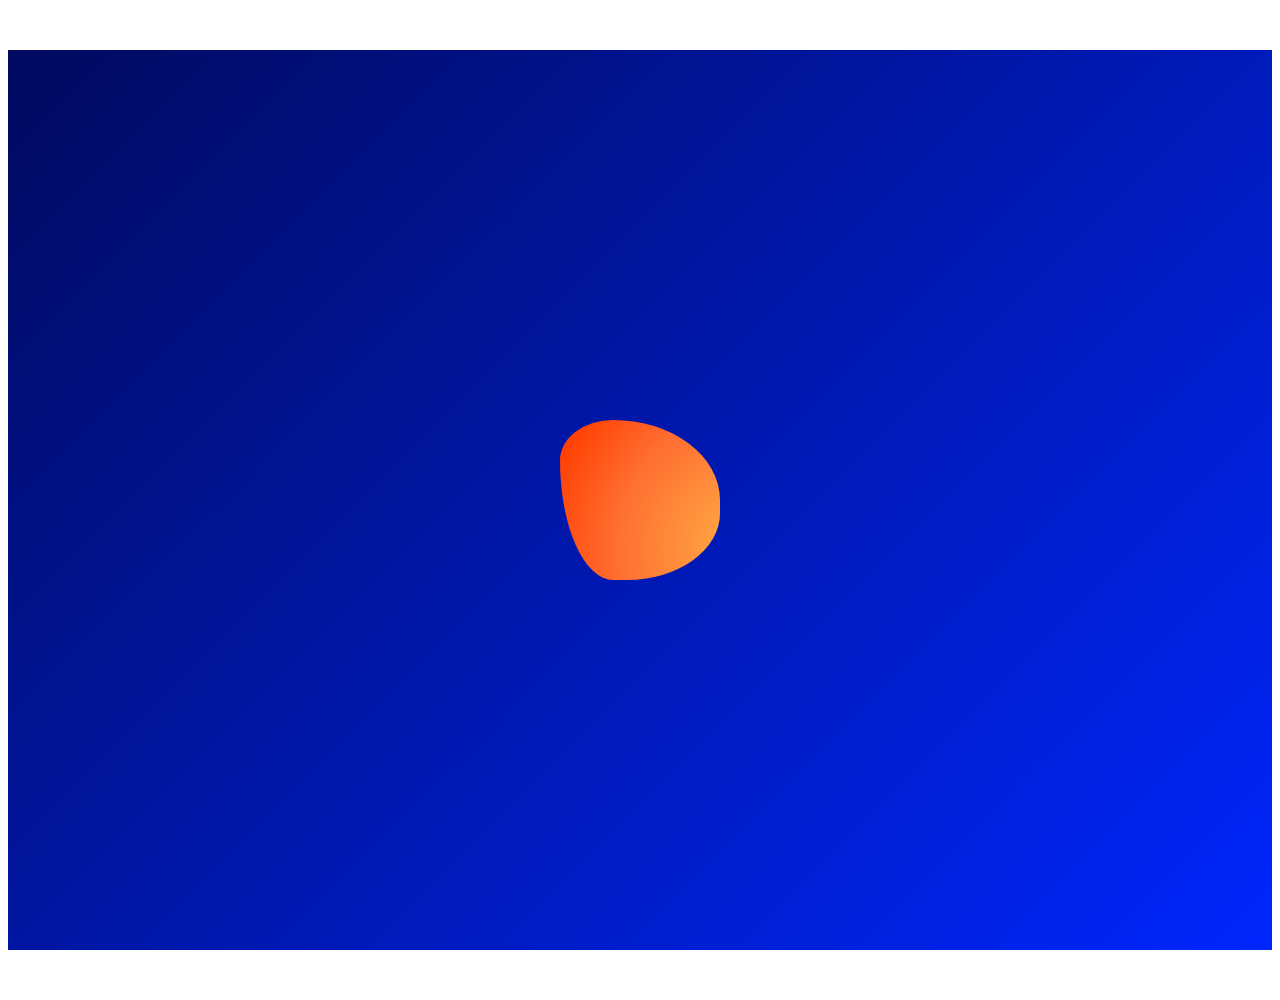
<file: blobAnimation/index.html>
<!DOCTYPE html>
<html lang="en">
<head>
    <meta charset="UTF-8">
    <meta name="viewport" content="width=device-width, initial-scale=1.0">
    <title>Blob Animation</title>
    <link rel="stylesheet" href="style.css">
</head>
<body>
    <div class="blob-wrapper">
        <div class="blob"></div>
    </div>
</body>
</html>
</file>
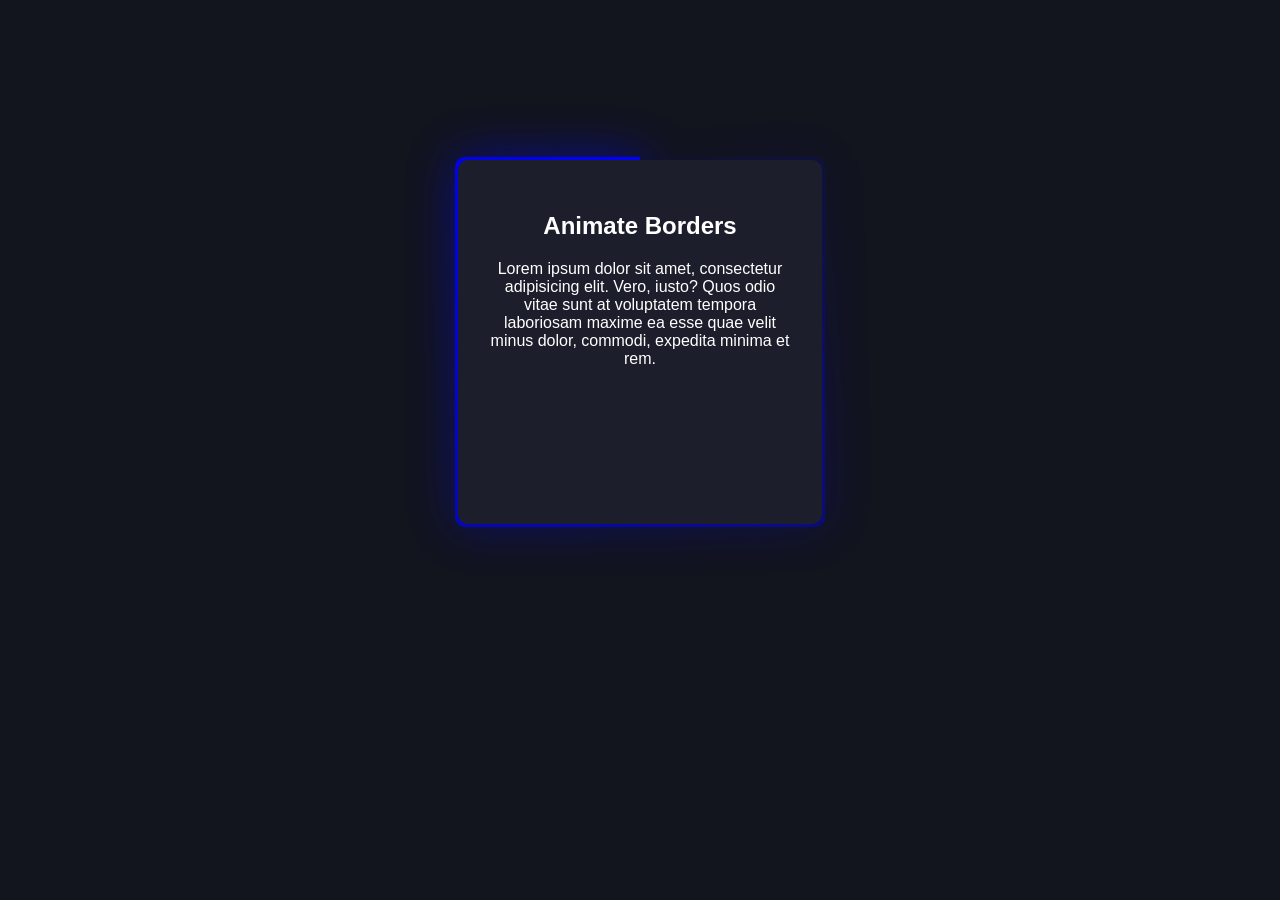
<file: border_animation/index.html>
<!DOCTYPE html>
<html lang="en">

<head>
    <meta charset="UTF-8">
    <meta name="viewport" content="width=device-width, initial-scale=1.0">
    <title>Border Animations</title>
    <link rel="stylesheet" href="styles.css">
</head>

<body>
    <div class="container">
        <div class="card">
            <h2>Animate Borders</h2>
            <p>Lorem ipsum dolor sit amet, consectetur adipisicing elit. Vero, iusto? Quos odio vitae sunt at voluptatem
                tempora laboriosam maxime ea esse quae velit minus dolor, commodi, expedita minima et rem.
            </p>
        </div>
    </div>

</body>

</html>
</file>
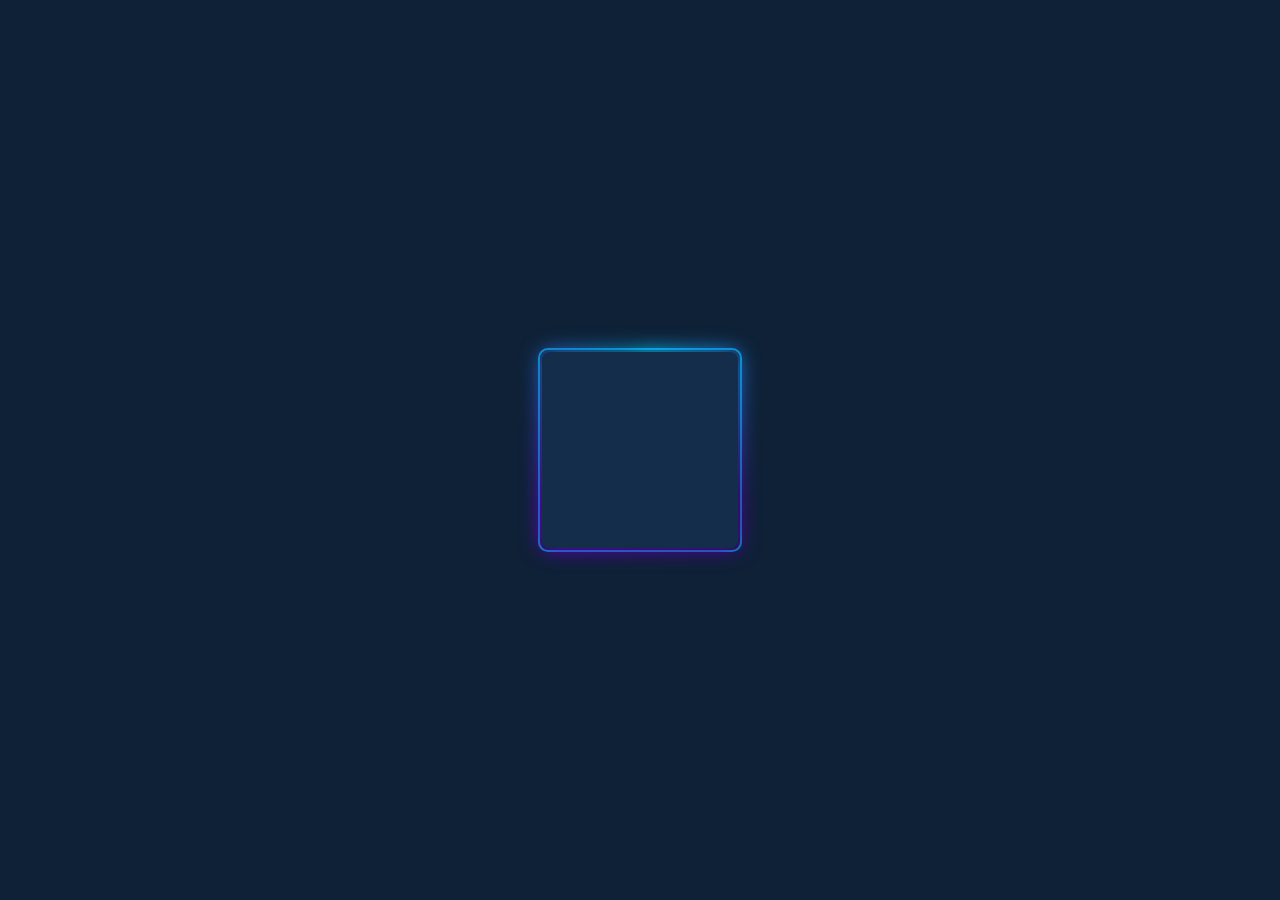
<file: border_box_shadow/index.html>
<!DOCTYPE html>
<html lang="en">

<head>
    <meta charset="UTF-8">
    <meta name="viewport" content="width=device-width, initial-scale=1.0">
    <title>Border Animations</title>
    <link rel="stylesheet" href="styles.css">
</head>

<body>
    <div class="box">
        <div class="box__inner"></div>
    </div>
</body>

</html>
</file>
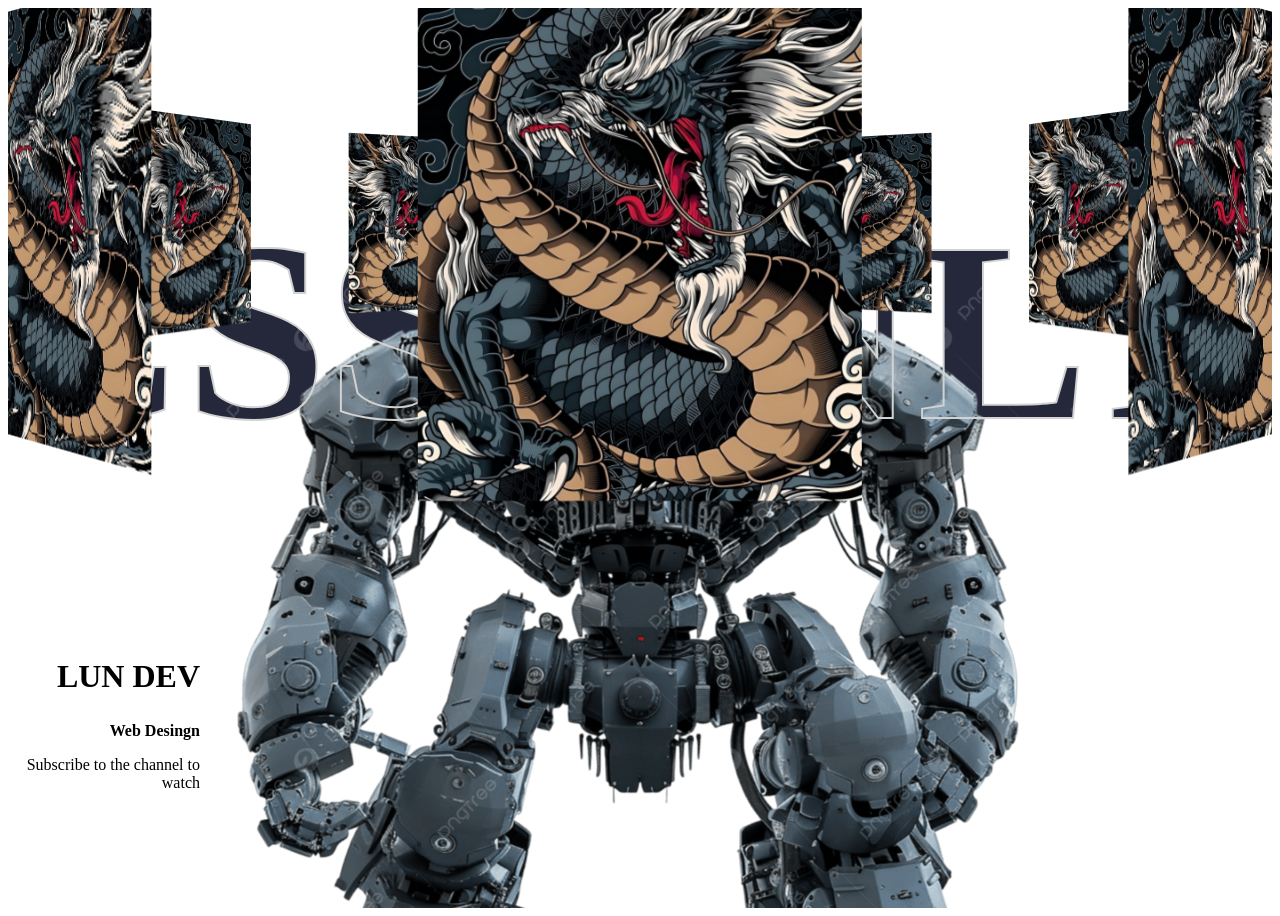
<file: crazy_3D_image-slider/index.html>
<!DOCTYPE html>
<html lang="en">

<head>
    <meta charset="UTF-8">
    <!--
        Важно для корректного рендера в браузере:
        - `charset` задаёт кодировку (чтобы текст отображался правильно).
    -->
    <meta name="viewport" content="width=device-width, initial-scale=1.0">
    <!--
        `viewport` нужен, чтобы на мобильных страница не "масштабировалась" как десктопная
        (иначе размеры/позиционирование будут выглядеть не так, как задумано).
    -->
    <title>Document</title>
    <link rel="stylesheet" href="style.css">
    <!-- Подключаем CSS, в котором вся анимация и 3D-эффект сделаны без JS. -->
</head>

<body>
    <!--
        `.banner` — основной контейнер-«сцена»:
        - на всю высоту экрана
        - внутри живут 3D-слайдер и контент/фон.
    -->
    <div class="banner">
        <!--
            `.slider` — 3D-карусель.
            CSS-переменная `--quantity` сообщает стилям, сколько элементов участвует в круге.
            Это важно для вычисления угла поворота каждого `.item`.
        -->
        <div class="slider" style="--quantity: 10">
            <!--
                Каждый `.item` получает свою позицию через `--position` (1..N).
                Далее в CSS мы поворачиваем элемент на угол:
                (position-1) * (360/quantity)
                и выталкиваем его по Z (`translateZ`), чтобы получить кольцо в 3D.
            -->
            <div class="item" style="--position: 1">
                <img src="img/dragon-241123-1.jpg" alt="">
            </div>
            <div class="item" style="--position: 2">
                <img src="img/dragon-241123-1.jpg" alt="">
            </div>
            <div class="item" style="--position: 3">
                <img src="img/dragon-241123-1.jpg" alt="">
            </div>
            <div class="item" style="--position: 4">
                <img src="img/dragon-241123-1.jpg" alt="">
            </div>
            <div class="item" style="--position: 5">
                <img src="img/dragon-241123-1.jpg" alt="">
            </div>
            <div class="item" style="--position: 6">
                <img src="img/dragon-241123-1.jpg" alt="">
            </div>
            <div class="item" style="--position: 7">
                <img src="img/dragon-241123-1.jpg" alt="">
            </div>
            <div class="item" style="--position: 8">
                <img src="img/dragon-241123-1.jpg" alt="">
            </div>
            <div class="item" style="--position: 9">
                <img src="img/dragon-241123-1.jpg" alt="">
            </div>
            <div class="item" style="--position: 10">
                <img src="img/dragon-241123-1.jpg" alt="">
            </div>
        </div>

        <!--
            `.content` — текстовый слой поверх сцены.
            Он центрируется по горизонтали, прижат к низу и имеет `z-index` выше фона.
        -->
        <div class="content">
            <!--
                `data-content` используется в CSS для псевдо-элемента `::after`.
                Это позволяет нарисовать "обводку" текста поверх заливки,
                не дублируя строку вручную в разметке.
            -->
            <h1 data-content="CSS ONLY">
                CSS ONLY
            </h1>
            <div class="author">
                <h2>
                    LUN DEV
                </h2>
                <p><b>Web Desingn</b></p>
                <p>Subscribe to the channel to watch</p>
            </div>
            <!--
                `.model` — пустой div, который служит "держателем" фоновой картинки в CSS.
                Так проще контролировать позиционирование/масштабирование, чем через `<img>`.
            -->
            <div class="model">

            </div>
        </div>
    </div>

</body>

</html>
</file>
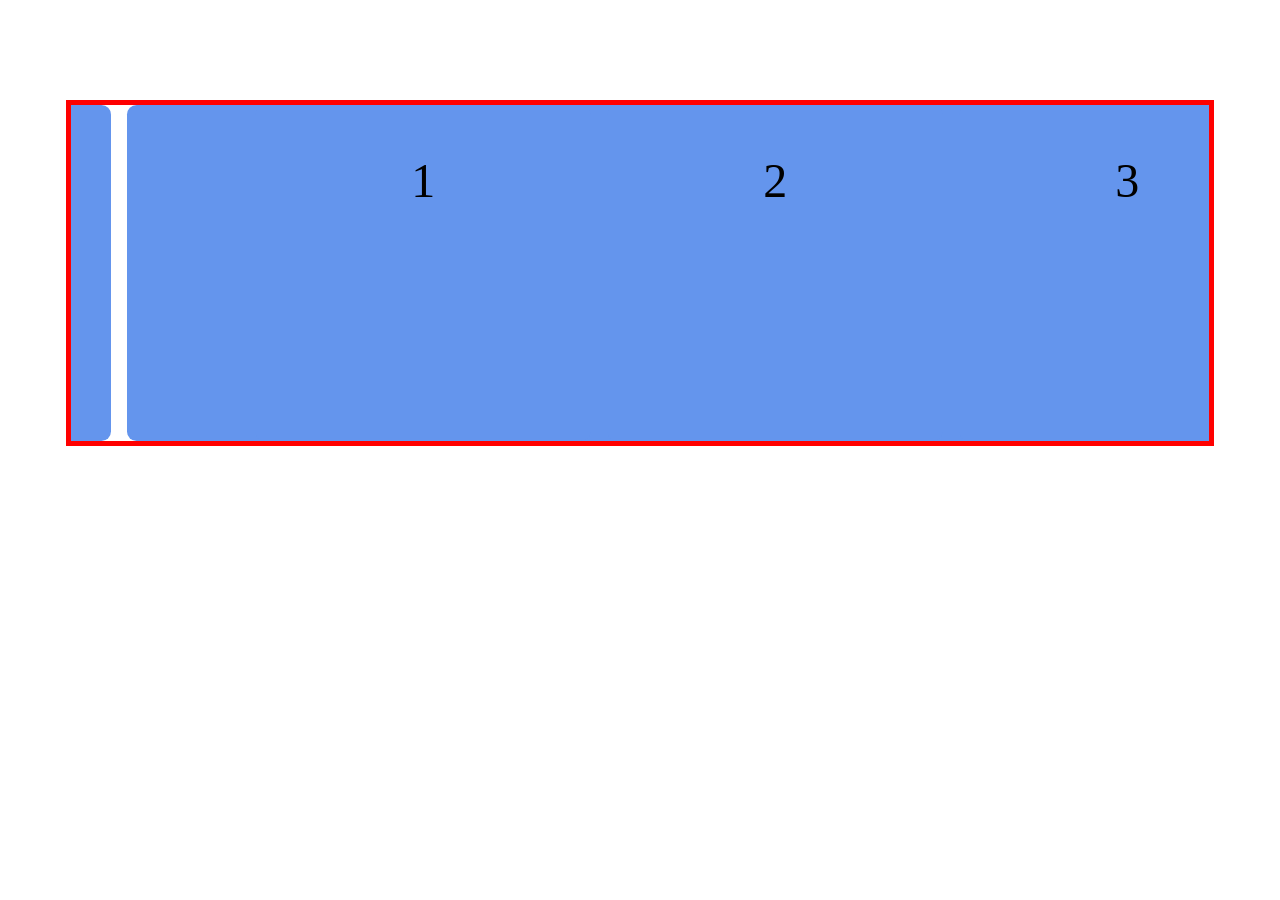
<file: infinite_carousel/index.html>
<!DOCTYPE html>
<html lang="en">
<head>
    <meta charset="UTF-8">
    <meta name="viewport" content="width=device-width, initial-scale=1.0">
    <title>Infinite Carousel</title>
    <link rel="stylesheet" href="styles.css">
</head>
<body>
    <div class="carousel">
        <div class="group">
            <div class="card">1</div>
            <div class="card">2</div>
            <div class="card">3</div>
            <div class="card">4</div>
            <div class="card">5</div>
            <div class="card">6</div>
        </div>
        <div class="group">
            <div class="card">1</div>
            <div class="card">2</div>
            <div class="card">3</div>
            <div class="card">4</div>
            <div class="card">5</div>
            <div class="card">6</div>
        </div>
    </div>
</body>
</html>
</file>
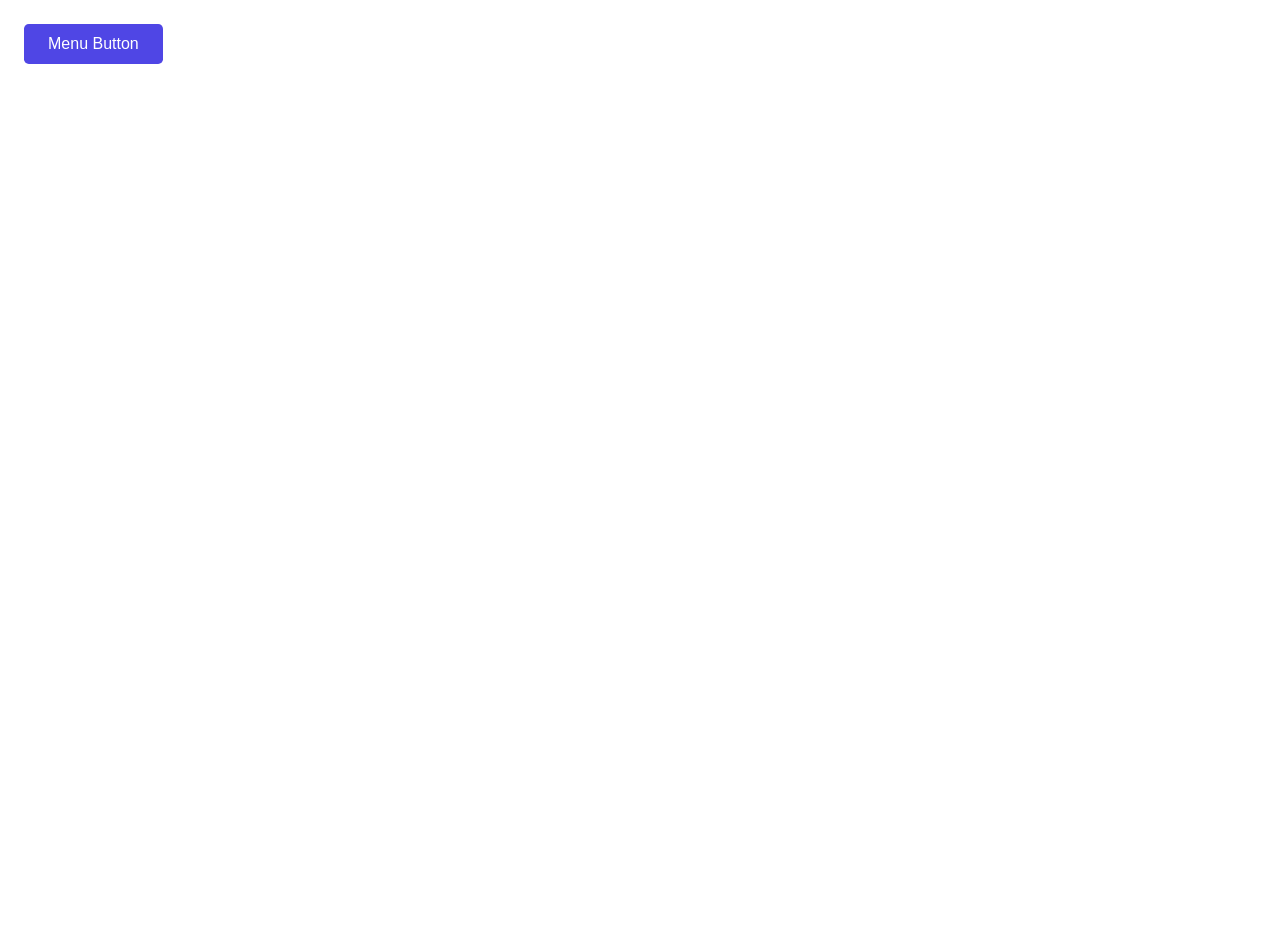
<file: modern_position/index.html>
<!DOCTYPE html>
<html lang="en">

<head>
    <meta charset="UTF-8">
    <meta name="viewport" content="width=device-width, initial-scale=1.0">
    <title>Document</title>
    <link rel="stylesheet" href="style.css">
</head>

<body>
    <button popovertarget="menu">Menu Button</button>
    <div class="menu" id="menu" popover>
        <a href="#">Item</a>
        <a href="#">Longer item</a>
        <a href="#">Very Lonh Item Name</a>
    </div>
</body>

</html>
</file>
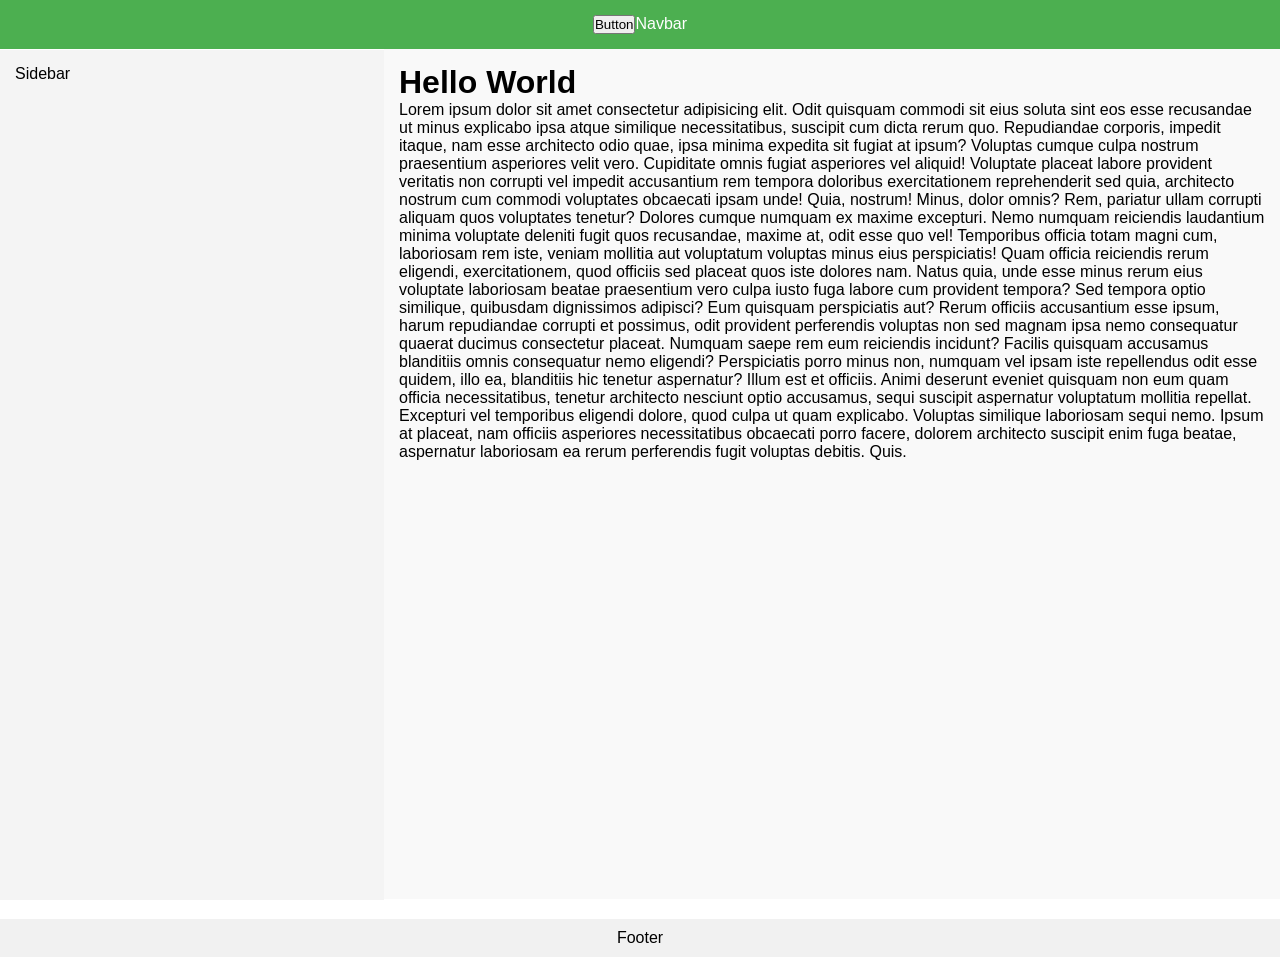
<file: responsive/index.html>
<!DOCTYPE html>
<html lang="en">

<head>
    <meta charset="UTF-8">
    <meta name="viewport" content="width=device-width, initial-scale=1.0">
    <title>Responsive Design</title>
    <link rel="stylesheet" href="styles.css">
</head>

<body>
    <nav><button id="toggleButton">Button</button>Navbar</nav>
    <aside id="sidebar">
        Sidebar</aside>
    <main>
        <h1>Hello World</h1>
        <p>Lorem ipsum dolor sit amet consectetur adipisicing elit. Odit quisquam commodi sit eius soluta sint eos esse
            recusandae ut minus explicabo ipsa atque similique necessitatibus, suscipit cum dicta rerum quo.
            Repudiandae corporis, impedit itaque, nam esse architecto odio quae, ipsa minima expedita sit fugiat at
            ipsum? Voluptas cumque culpa nostrum praesentium asperiores velit vero. Cupiditate omnis fugiat asperiores
            vel aliquid!
            Voluptate placeat labore provident veritatis non corrupti vel impedit accusantium rem tempora doloribus
            exercitationem reprehenderit sed quia, architecto nostrum cum commodi voluptates obcaecati ipsam unde! Quia,
            nostrum! Minus, dolor omnis?
            Rem, pariatur ullam corrupti aliquam quos voluptates tenetur? Dolores cumque numquam ex maxime excepturi.
            Nemo numquam reiciendis laudantium minima voluptate deleniti fugit quos recusandae, maxime at, odit esse quo
            vel!
            Temporibus officia totam magni cum, laboriosam rem iste, veniam mollitia aut voluptatum voluptas minus eius
            perspiciatis! Quam officia reiciendis rerum eligendi, exercitationem, quod officiis sed placeat quos iste
            dolores nam.
            Natus quia, unde esse minus rerum eius voluptate laboriosam beatae praesentium vero culpa iusto fuga labore
            cum provident tempora? Sed tempora optio similique, quibusdam dignissimos adipisci? Eum quisquam
            perspiciatis aut?
            Rerum officiis accusantium esse ipsum, harum repudiandae corrupti et possimus, odit provident perferendis
            voluptas non sed magnam ipsa nemo consequatur quaerat ducimus consectetur placeat. Numquam saepe rem eum
            reiciendis incidunt?
            Facilis quisquam accusamus blanditiis omnis consequatur nemo eligendi? Perspiciatis porro minus non, numquam
            vel ipsam iste repellendus odit esse quidem, illo ea, blanditiis hic tenetur aspernatur? Illum est et
            officiis.
            Animi deserunt eveniet quisquam non eum quam officia necessitatibus, tenetur architecto nesciunt optio
            accusamus, sequi suscipit aspernatur voluptatum mollitia repellat. Excepturi vel temporibus eligendi dolore,
            quod culpa ut quam explicabo.
            Voluptas similique laboriosam sequi nemo. Ipsum at placeat, nam officiis asperiores necessitatibus obcaecati
            porro facere, dolorem architecto suscipit enim fuga beatae, aspernatur laboriosam ea rerum perferendis fugit
            voluptas debitis. Quis.</p>

    </main>
    <footer>Footer</footer>

    <script src="script.js"></script>
</body>

</html>
</file>
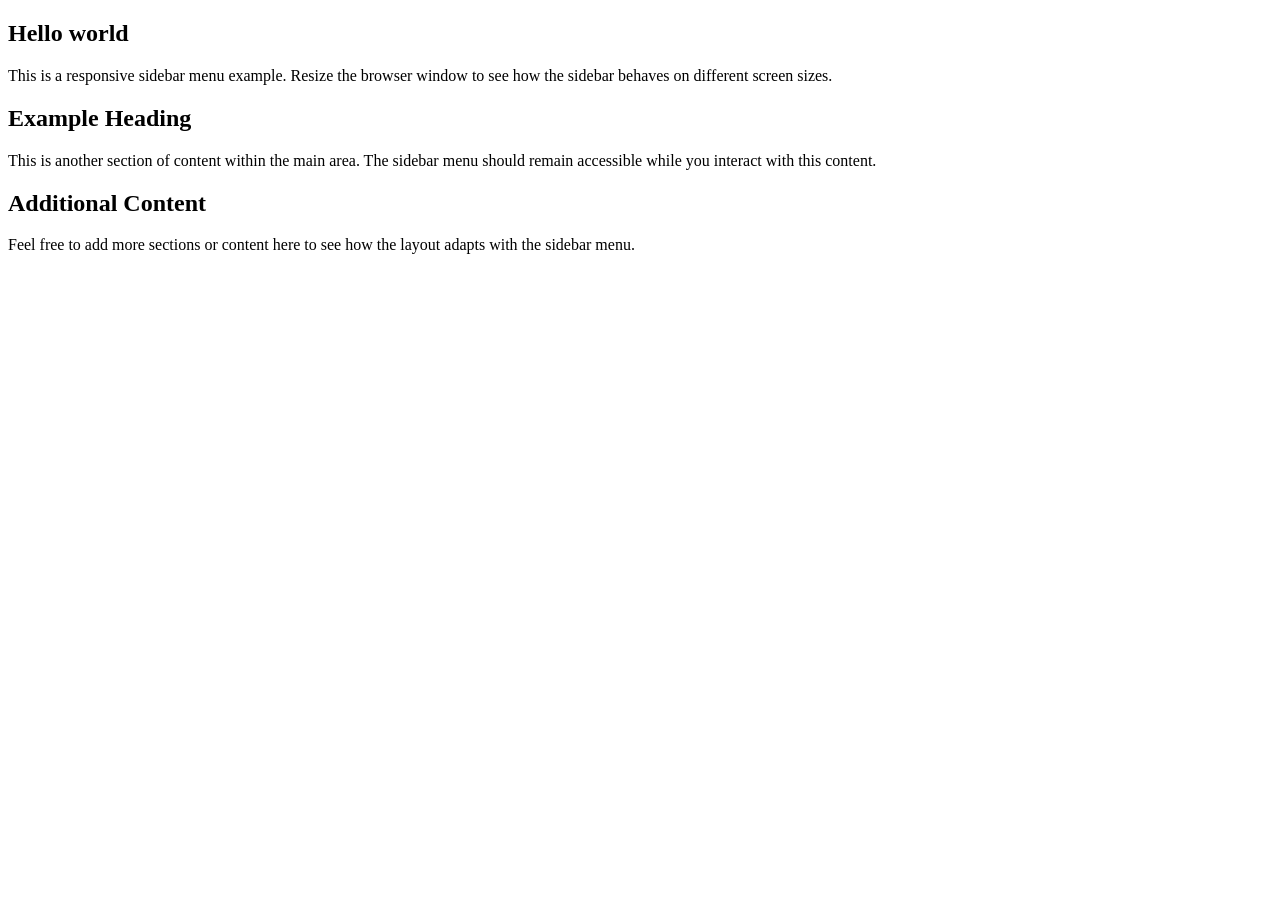
<file: responsive_sidebar_menu/index.html>
<!DOCTYPE html>
<html lang="en">

<head>
    <meta charset="UTF-8">
    <meta name="viewport" content="width=device-width, initial-scale=1.0">
    <title>Home</title>
</head>

<body>
    <nav></nav>
    <main>
        <div class="container">
            <h2>Hello world</h2>
            <p>This is a responsive sidebar menu example. Resize the browser window to see how the sidebar behaves on
                different screen sizes.</p>
        </div>
        <div class="container">
            <h2>Example Heading</h2>
            <p>This is another section of content within the main area. The sidebar menu should remain accessible while
                you interact with this content.</p>
        </div>
        <div class="container">
            <h2>Additional Content</h2>
            <p>Feel free to add more sections or content here to see how the layout adapts with the sidebar menu.</p>
        </div>
    </main>
</body>

</html>
</file>
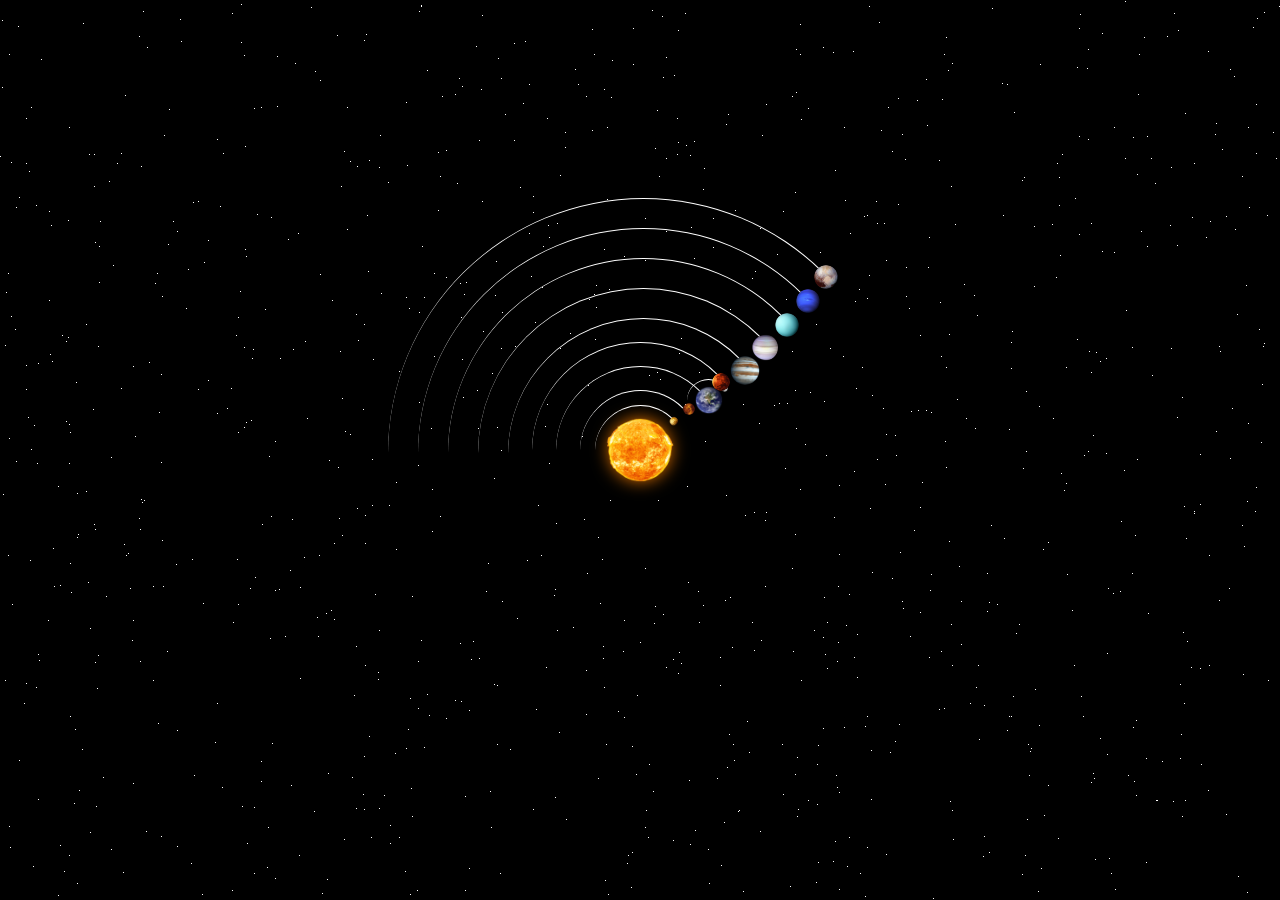
<file: solar_system_animation/index.html>
<!DOCTYPE html>
<html lang="en">

<head>
    <meta charset="UTF-8">
    <meta name="viewport" content="width=device-width, initial-scale=1.0">
    <title>Solar System animation</title>
    <link rel="stylesheet" href="style.css">
</head>

<body>
    <div class="container">
        <div class="sun">
            <img src="./images/sun.png" alt="">
        </div>
        <div class="mercury"></div>
        <div class="venus"></div>
        <div class="earth">
            <div class="moon">
                
            </div>
        </div>
        <div class="mars"></div>
        <div class="jupiter"></div>
        <div class="saturn"></div>
        <div class="uranus"></div>
        <div class="neptune"></div>
        <div class="pluto"></div>
    </div>


    <script src="script.js"></script>
</body>

</html>
</file>
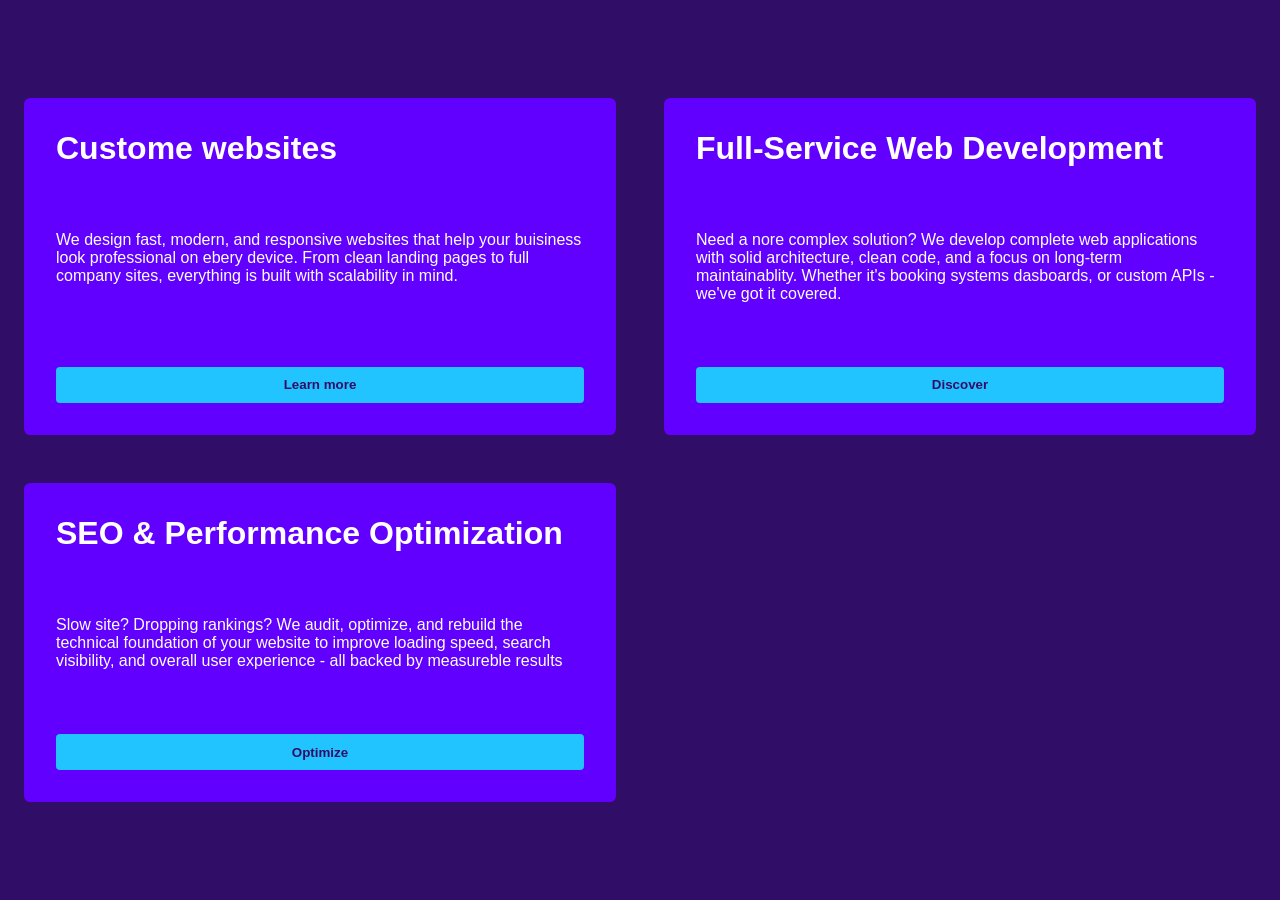
<file: subgrid-css/index.html>
<!DOCTYPE html>
<html lang="en">

<head>
    <meta charset="UTF-8">
    <meta name="viewport" content="width=device-width, initial-scale=1.0">
    <title>Learn CSS Subgrid for Perfect Alignment</title>
    <link rel="stylesheet" href="style.css">
</head>

<body>
    <div class="wrapper">
        <div class="card">
            <h2>Custome websites</h2>
            <p>We design fast, modern, and responsive websites that help your buisiness look professional on ebery
                device. From clean landing pages to full company sites, everything is built with scalability in mind.
            </p>
            <button>Learn more</button>
        </div>
        <div class="card">
            <h2>Full-Service Web Development</h2>
            <p>Need a nore complex solution? We develop complete web applications with solid architecture, clean code,
                and a focus on long-term maintainablity. Whether it's booking systems dasboards, or custom APIs - we've
                got it covered.</p>
            <button>Discover</button>
        </div>
        <div class="card">
            <h2>SEO & Performance Optimization</h2>
            <p>Slow site? Dropping rankings? We audit, optimize, and rebuild the technical foundation of your website to
                improve loading speed, search visibility, and overall user experience - all backed by measureble results
            </p>
            <button>Optimize</button>
        </div>
    </div>

</body>

</html>
</file>
<file: blobAnimation/style.css>
.blob-wrapper {
    position: relative;
    width: 100%;
    height: 100vh;
    margin: 50px auto;
    display: flex;
    justify-content: center;
    align-items: center;
    background: linear-gradient(135deg, #010a5f, #0026fd);
}

.blob {
    width: 160px;
    height: 160px;
    background: radial-gradient(circle at 60% 40%, #ffb347 0%, #ff6f31 50%, #ff3d00 80%, #b71c1c 100%);
    background-size: 200% 200%;
    filter: hue-rotate(0deg);
    border-radius: 40% 80% 70% 40% / 30% 60% 50% 90%;
    animation: blob 10s ease-in-out infinite,
        blobSpin 10s linear infinite,
        blobColor 5s ease-in-out infinite,
        blobColor 5s ease-in-out infinite reverse,
        blobSpin 20s linear infinite reverse,
        blobLavaColor 15s ease-in-out infinite;
}

@keyframes blob {
    0%, 100% {
        border-radius: 40% 80% 70% 40% / 35% 60% 50% 90%;
    }
    20% {
        border-radius: 55% 60% 85% 60% / 60% 45% 80% 60%;
    }
    40% {
        border-radius: 70% 40% 80% 50% / 50% 80% 35% 70%;
    }
    60% {
        border-radius: 60% 70% 60% 80% / 80% 60% 60% 50%;
    }
    80% {
        border-radius: 45% 85% 60% 70% / 40% 70% 60% 80%;
    }
}

@keyframes blobSpin {
    0% {
        transform: rotate(0deg);
    }

    100% {
        transform: rotate(360deg);
    }
}

@keyframes blobColor {
    0%, 100% {
        background-position: 0% 50%;
    }

    50% {
        background-position: 100% 50%;
    }
}

@keyframes blobLavaColor {
    0% {
        filter: hue-rotate(-5deg) brightness(1.05);
        opacity: 1;
    }
    20% {
        filter: hue-rotate(-2deg) brightness(1.12);
        opacity: 0.98;
    }
    40% {
        filter: hue-rotate(0deg) brightness(1.18);
        opacity: 0.96;
    }
    60% {
        filter: hue-rotate(2deg) brightness(1.12);
        opacity: 0.98;
    }
    80% {
        filter: hue-rotate(-2deg) brightness(1.05);
        opacity: 0.99;
    }
    100% {
        filter: hue-rotate(-5deg) brightness(1.05);
        opacity: 1;
    }
}
</file>
<file: border_animation/styles.css>
body {
    margin: 0;
    padding: 0;
    background: #12141e;
    font-family: 'Segoe UI', Tahoma, Geneva, Verdana, sans-serif;
}

.card {
    color: white;
    margin: 10em auto;
    padding: 2em;
    width: 300px;
    height: 300px;
    background: #1c1f2b;
    text-align: center;
    border-radius: 10px;
    position: relative;
}

@property --angle {
    syntax: '<angle>';
    inherits: false;
    initial-value: 0deg;
}

.card::after, .card::before {
    content: '';
    position: absolute;
    height: 100%;
    width: 100%;
    background-image: conic-gradient(from var(--angle), transparent, blue);
    top: 50%;
    left: 50%;
    transform: translate(-50%, -50%);
    z-index: -1;
    padding: 3px;
    border-radius: 10px;
    animation: 3s spin linear infinite;
}

.card::before {
    filter: blur(1.5rem);
    opacity: 0.5;
}

@keyframes spin {
    0% {
        --angle: 0deg;
    }
    100% {
        --angle: 360deg;
    }
}
</file>
<file: border_box_shadow/styles.css>
/* Бокс с вращающейся тенью */

body {
    margin: 0;
    /* Маргин 0 */
    padding: 0;
    /* Паддинг 0 */
    background: #0e2136;
    /* Фоновый цвет */
    height: 100vh;
    /* Высота 100% от высоты окна */
    display: flex;
    /* Флексбокс */
    justify-content: center;
    /* Выравнивание по горизонтали */
    align-items: center;
    /* Выравнивание по вертикали */
}

.box {
    /* background убираем с родителя, чтобы перекрытие работало корректно */
    background: transparent;
    /* Фон теперь на ::after */
    height: 200px;
    /* Фиксированная высота */
    aspect-ratio: 1/1;
    /* Соотношение сторон 1 к 1 */
    border-radius: 10px;
    /* Скругление углов */
    position: relative;
    /* Относительное позиционирование */
    display: flex;
    /* Флексбокс */
    justify-content: center;
    /* Выравнивание по горизонтали */
    align-items: center;
    /* Выравнивание по вертикали */
    z-index: 0;
    /* Родителю не нужен высокий z-index */
    border: #009dcd 2px solid;
}

/* Контент внутри .box должен быть выше псевдо-элементов */
.box>* {
    position: relative;
    z-index: 2;
}

@property --deg {
    syntax: '<angle>';
    inherits: true;
    initial-value: 0deg;
}

/* НИЖНИЙ слой: свечение/градиент под коробкой */
.box::before {
    content: '';
    position: absolute;
    /* Абсолютное позиционирование */
    inset: 0;
    /* Растянуть на весь .box */
    border-radius: inherit;
    /* Наследование скругления углов */
    background: conic-gradient(from var(--deg) at center,
            #00c3ff, #4d0199, #6300c6, #009dcd);
    filter: blur(10px);
    /* Размытие */
    z-index: 0;
    /* Ниже внутренней плитки */
    animation: autoRotate 2s linear infinite;
    /* Анимация вращения */
}

/* ВЕРХНИЙ внутренний слой: собственно «плитка» с фоном,
   чуть меньшая, чтобы остался светящийся ободок */
.box::after {
    content: '';
    position: absolute;
    inset: 2px;
    /* Толщина ободка */
    border-radius: calc(10px - 2px);
    background: #142d4a;
    /* Темно-синий фон, как у вас было */
    z-index: 1;
    /* Выше свечения, ниже контента */
}

/* Анимация вращения */
@keyframes autoRotate {
    to {
        --deg: 360deg;
    }
}
</file>
<file: crazy_3D_image-slider/style.css>
@import url('http://fonts.cdnfonts.com/css/ica-rubrik-black');
@import url('http://fonts.cdnfonts.com/css/poppins');
/*
  Подключаем шрифты с внешнего CDN.
  Почему так:
  - для демо это быстро (не нужно хранить шрифты в проекте)
  - но в реальном проекте лучше использовать https (иначе на https-сайте будут предупреждения о mixed content)
    и/или self-host шрифты, чтобы не зависеть от стороннего сервиса.
*/


.banner {
    /* `.banner` — контейнер-сцена на весь экран. */
    width: 100%;
    height: 100vh;
    text-align: center;
    /* Прячем всё, что "вылетает" за рамки (например, 3D-кольцо при вращении). */
    overflow: hidden;
    /* Делаем контейнер опорной точкой для абсолютного позиционирования детей. */
    position: relative;
}

.banner .slider {
    /* Слайдер вынимаем из потока и ставим поверх сцены. */
    position: absolute;
    width: 200px;
    height: 250px;
    /* Размещаем ближе к верху экрана (чтобы снизу осталось место под заголовок/модель). */
    top: 10%;
    /* Центрируем: 50% минус половина ширины (200px / 2 = 100px). */
    left: calc(50% - 100px);
    /*
      Включаем "настоящее" 3D для вложенных элементов.
      Без `preserve-3d` браузер сплющит детей в плоскость и кольцо не получится.
    */
    transform-style: preserve-3d;
    /*
      Задаём перспективу (глубину камеры).
      Чем меньше значение — тем сильнее "искажение" и заметнее глубина.
    */
    transform: perspective(1000px);
    /* Вращаем всю конструкцию бесконечно. */
    animation: autoRun 20s linear infinite;
    /* Поднимаем слой выше фоновой "модели", но ниже части текста при необходимости. */
    z-index: 2;
}

@keyframes autoRun {
    from {
        /*
          Стартовое положение:
          - лёгкий наклон по X (чтобы было видно "кольцо" сверху)
          - вращение по Y с 0 градусов.
        */
        transform: perspective(1000px) rotateX(-16deg) rotateY(0deg);
    }

    to {
        /* Полный оборот по Y = 360deg. */
        transform: perspective(1000px) rotateX(-16deg) rotateY(360deg);
    }
}

.banner .slider .item {
    /*
      Каждый item кладём один на другой (inset: 0),
      а затем:
      1) поворачиваем вокруг оси Y на нужный угол
      2) выталкиваем вперёд по оси Z, формируя кольцо.

      Переменные:
      - `--position`: номер элемента (1..N) из inline-style в HTML
      - `--quantity`: общее количество элементов (N) из `.slider` в HTML

      `* 1deg` нужно, чтобы результат `calc()` имел тип угла (deg).
    */
    position: absolute;
    inset: 0 0 0 0;
    transform:
        rotateY(calc((var(--position) - 1) * (360 / var(--quantity) * 1deg))) translateZ(550px);
}

.banner .slider .item img {
    /* Растягиваем картинку точно под карточку. */
    width: 100%;
    height: 100%;
    /* Обрезаем изображение без искажений, заполняя весь блок. */
    object-fit: cover;

}

.banner .content {
    /*
      Текстовый/контентный слой поверх сцены.
      Абсолютно позиционируем и центрируем по X, чтобы не зависеть от ширины экрана.
    */
    position: absolute;
    bottom: 0;
    left: 50%;
    transform: translateX(-50%);
    /* Ограничиваем максимальную ширину, но не больше ширины viewport. */
    width: min(1400px, 100vw);
    height: max-content;
    /* Поднимаем контент чуть выше низа — визуальный "воздух". */
    padding-bottom: 100px;
    /* Flex нужен, чтобы разложить H1 и блок автора по краям. */
    display: flex;
    flex-wrap: wrap;
    justify-content: space-between;
    align-items: center;
    /* Важно: контент выше фоновой картинки `.model`. */
    z-index: 1;
}

.banner .content h1 {
    /* Крупный заголовок с кастомным шрифтом. */
    font-family: 'ICA Rubrik';
    font-size: 16em;
    line-height: 1em;
    color: #25283B;
    /* Нужно, чтобы `::after` позиционировался относительно самого заголовка. */
    position: relative;
}

.banner .content h1::after {
    /*
      Второй слой текста поверх первого:
      - `content: attr(data-content)` берёт строку из атрибута `data-content` в HTML
      - делаем прозрачную заливку и рисуем только обводку (`text-stroke`)
      Это создаёт эффект "двойного" текста без второй реальной строки в DOM.
    */
    position: absolute;
    inset: 0 0 0 0;
    content: attr(data-content);
    z-index: 2;
    -webkit-text-stroke: 2px #d2d2d2;
    color: transparent;
}



.banner .content .author {
    /* Блок автора/подписи справа. */
    font-family: 'Poppins';
    text-align: right;
    max-width: 200px;
}

.banner .content h2 {
    font-size: 2em;
}

.banner .content .model {
    /*
      Фоновая "модель" внизу:
      - делаем её абсолютно позиционированной
      - картинка как background, чтобы удобнее было управлять масштабом/позиционированием
      - `z-index: 0`, чтобы она была под текстом и под слайдером
    */
    background-image: url(img/model.png);
    width: 100%;
    height: 75vh;
    position: absolute;
    bottom: 0;
    left: 0;
    /* Масштабируем по высоте (130%), ширина авто — сохраняем пропорции. */
    background-size: auto 130%;
    background-repeat: no-repeat;
    background-position: top center;
    z-index: 0;
}
</file>
<file: infinite_carousel/styles.css>
/* Стили для Infinite Carousel */


.carousel {
    margin: 100px auto; /* Центрирование карусели */
    width: 90%; /* Ширина карусели */
    border: 5px solid red; /* Красная рамка для наглядности */
    display: flex; /* Используем flexbox для выравнивания */
    overflow-x: auto; /* Горизонтальная прокрутка */
    gap: 1em; /* Расстояние между группами карточек */
    scroll-behavior: smooth; /* Плавная прокрутка */
}

/* Стили для скрытия скроллбара */
.carousel::-webkit-scrollbar { 
    display: none; /* Скрываем стандартный скроллбар */
}

/* Стили для группы карточек */

.group {
    display: flex; /* Горизонтальное расположение карточек */
    align-items: center; /* Вертикальное центрирование карточек */
    justify-content: center; /* Горизонтальное центрирование карточек */
    gap: 1em; /* Расстояние между карточками */
    animation: spin 10s linear infinite; /* Анимация прокрутки */
    padding-right: 1em; /* Отступ справа для визуального эффекта */
}

/* Стили для карточек */

.card {
    flex: 0 0 5em; /* Фиксированная ширина карточек */
    height: 5em; /* Фиксированная высота карточек */
    padding: 1em; /* Внутренний отступ */
    background: cornflowerblue; /* Фоновый цвет карточек */
    font-size: 3rem; /* Размер шрифта */
    border-radius: 0.2em; /* Скругление углов */
    text-align: center; /* Выравнивание текста по центру */
    align-items: center; /* Вертикальное центрирование текста */
}

@keyframes spin {
    from {translate: 0;}
    to {translate: -100%;}
}
</file>
<file: modern_position/style.css>
/*
  :root — глобальный селектор для объявления CSS-переменных (custom properties)
  --brand-color: основной цвет для оформления кнопки
*/
:root {
    --brand-color: #4F46E5; /* Фиолетовый цвет бренда */
}


/*
  body — базовые стили для всей страницы
  min-height: 100vh;         // Минимальная высота — 100% окна браузера
  min-height: 100dvh;        // То же, но с учётом динамических панелей на мобильных
  padding: 1em;              // Внутренний отступ по краям
  font-family: ...           // Основной шрифт
  display: flex;             // Flex-контейнер для выравнивания содержимого
  align-items: flex-start;   // Выравнивание по вертикали к верху
  justify-content: flex-start; // Выравнивание по горизонтали к левому краю
  gap: 12px;                 // Отступ между элементами
*/
body {
    min-height: 100vh;           /* Минимальная высота окна */
    min-height: 100dvh;          /* Для поддержки мобильных браузеров */
    padding: 1em;                /* Внутренний отступ */
    font-family: Poppins, "Segoe UI", Tahoma, Geneva, Verdana, sans-serif; /* Шрифт */
    display: flex;               /* Flexbox-контейнер */
    align-items: flex-start;     /* Выравнивание по вертикали */
    justify-content: flex-start; /* Выравнивание по горизонтали */
    gap: 12px;                   /* Отступ между элементами */
}


/*
  button — стили для кнопки меню
  background-color: var(--brand-color); // Цвет фона из переменной
  padding: .7rem 1.5rem;               // Внутренние отступы
  border: 0;                           // Без рамки
  border-radius: .3em;                 // Скругление углов
  font: inherit;                       // Наследовать шрифт
  font-weight: 500;                    // Полужирный
  color: #fff;                         // Белый текст
  cursor: pointer;                     // Курсор-рука при наведении
  anchor-name: --menu-button;          // Имя якоря для anchor positioning (важно: совпадает с position-anchor у меню)
*/
button {
    background-color: var(--brand-color); /* Цвет кнопки */
    padding: .7rem 1.5rem;                /* Отступы */
    border: 0;                            /* Без рамки */
    border-radius: .3em;                  /* Скругление */
    font: inherit;                        /* Наследовать шрифт */
    font-weight: 500;                     /* Полужирный */
    color: #fff;                          /* Белый текст */
    cursor: pointer;                      /* Курсор-рука */
    anchor-name: --menu-button;           /* Имя якоря для anchor positioning */
}


/*
  #menu[popover] — базовые стили для popover-меню
  width: max-content;        // Ширина по содержимому
  border: 1px solid #ccc;    // Светло-серая рамка
  border-radius: .5em;       // Скругление углов
  padding: .5em;             // Внутренний отступ
  background: #fff;          // Белый фон
  display: none;             // По умолчанию скрыто (откроется через popover)
  inset: auto;               // Сбросить стандартные отступы браузера
  margin: 0;                 // Сбросить стандартные внешние отступы
  position: fixed;           // popover всегда поверх всего, фиксированное позиционирование
*/
#menu[popover] {
    width: max-content;      /* Ширина по содержимому */
    border: 1px solid #ccc;  /* Рамка */
    border-radius: .5em;     /* Скругление */
    padding: .5em;           /* Внутренний отступ */
    background: #fff;        /* Белый фон */
    display: none;           /* Скрыто по умолчанию */
    inset: auto;             /* Сбросить стандартные отступы браузера */
    margin: 0;               /* Сбросить внешние отступы */
    position: fixed;         /* Поверх всего */
}


/*
  #menu:popover-open — когда popover открыт, показываем меню и используем grid для вертикального списка
*/
#menu:popover-open {
    display: grid; /* Показываем меню, layout — grid */
}


/*
  #menu a — стили для ссылок в меню
  text-decoration: none;    // Без подчёркивания
  padding: .7em 1.5em;      // Отступы
  border-radius: .25em;     // Скругление
  color: #000;              // Чёрный текст
  white-space: nowrap;      // Не переносить строки
*/
#menu a {
    text-decoration: none;  /* Без подчёркивания */
    padding: .7em 1.5em;    /* Отступы */
    border-radius: .25em;   /* Скругление */
    color: #000;            /* Чёрный текст */
    white-space: nowrap;    /* Не переносить строки */
}


/*
  #menu a:hover — при наведении на пункт меню меняется фон
*/
#menu a:hover {
    background-color: #eee; /* Светло-серый фон при наведении */
}


/*
  Progressive enhancement: эти стили применяются только если браузер поддерживает anchor()
  position-anchor: --menu-button; — привязывает popover к кнопке с anchor-name: --menu-button;
  top: anchor(bottom); left: anchor(left); — меню появляется под кнопкой, выровнено по левому краю
  position-try-fallbacks: ... — fallback-позиции, если основная невозможна (например, если не хватает места)

  @position-try ... — альтернативные позиции для popover, если основная недоступна
*/
@supports (top: anchor(bottom)) {
    #menu[popover] {
        position-anchor: --menu-button; /* Привязка к кнопке */
        top: anchor(bottom);            /* Появиться под кнопкой */
        left: anchor(left);             /* Выровнено по левому краю кнопки */
        position-try-fallbacks: --below-left, --below-right, --up-left, --up-right; /* fallback-позиции */
    }

    @position-try --below-right {
        inset: unset;                  /* Сбросить стандартные отступы */
        top: anchor(bottom);           /* Под кнопкой */
        left: anchor(left);            /* По левому краю */
    }

    @position-try --below-left {
        inset: unset;
        top: anchor(bottom);
        right: anchor(right);
    }

    @position-try --up-left {
        inset: unset;
        bottom: anchor(top);
        right: anchor(right);
    }

    @position-try --up-right {
        inset: unset;
        bottom: anchor(top);
        left: anchor(left);
    }
}
</file>
<file: responsive/styles.css>
* {
    box-sizing: border-box;
    margin: 0;
    padding: 0;
    font-family: Arial, sans-serif;
}


body {
    min-height: 100vh;
    display: grid;
    grid-template-columns: 30vw 1fr;
    grid-template-rows: auto 1fr auto;
    grid-template-areas:
        "nav nav"
        "aside main"
        "footer footer";
}

nav {
    top: 0;
    position: sticky;
    grid-area: nav;
    background-color: #4CAF50;
    color: white;
    padding: 15px;
    text-align: center;
}

aside {
    height: calc(100vh - 50.4px);
    top: 50.4px;
    position: sticky;
    align-items: start;
    grid-area: aside;
    background-color: #f4f4f4;
    padding: 15px;
}

main {
    grid-area: main;
    padding: 15px;
    background-color: #f9f9f9;
}

footer {
    grid-area: footer;
    background-color: #f1f1f1;
    text-align: center;
    padding: 10px;
    margin-top: 20px;
}


@media (max-width: 768px) {
    body {
        grid-template-columns: 1fr;
        grid-template-rows: auto auto 1fr auto;
        grid-template-areas:
            "nav"
            "aside"
            "main"
            "footer";
    }

    aside {
        position: fixed;
        width: 300px;
        display: none;
    }

    .show {
        display: block;
    }

}
</file>
<file: solar_system_animation/style.css>
body {
    margin: 0;
    height: 100vh;
    display: flex;
    align-items: center;
    justify-content: center;
    background-color: black;
    overflow: hidden;
}

.container {
    font-size: 6px;
    width: 40em;
    height: 40em;
    position: relative;
}

img {
    width: 130%;
    height: 130%;
}

.sun {
    display: flex;
    align-items: center;
    justify-content: center;
    position: absolute;
    top: 15em;
    left: 15em;
    width: 10em;
    height: 10em;
    border-radius: 50%;
    box-shadow: 0 0 3em rgb(255, 128, 0);
    animation: orbit 50s linear infinite;
}

.mercury, .venus, .earth, .moon, .mars, .jupiter, .saturn, .uranus, .neptune, .pluto {
    position: absolute;
    border-style: solid;
    border-color: white transparent transparent transparent;
    border-width: .1em .1em 0 0;
    border-radius: 50%;
}

.mercury {
    top: 12.5em;
    left: 12.5em;
    width: 15em;
    height: 15em;
    animation: orbit 68.7s linear infinite;
}

.venus {
    top: 10em;
    left: 10em;
    width: 20em;
    height: 20em;
    animation: orbit 48.7s linear infinite;
}

.earth {
    top: 6em;
    left: 6em;
    width: 28em;
    height: 28em;
    animation: orbit 36.5s linear infinite;
}

.moon {
    top: 2em;
    right: -1em;
    width: 7em;
    height: 7em;
    animation: orbit 2.7s linear infinite;
}

.mars {
    top: 2em;
    left: 2em;
    width: 36em;
    height: 36em;
    animation: orbit 26.5s linear infinite;
}


.jupiter {
    top: -2em;
    left: -2em;
    width: 45em;
    height: 45em;
    animation: orbit 21s linear infinite;
}


.saturn {
    top: -7em;
    left: -7em;
    width: 55em;
    height: 55em;
    animation: orbit 17s linear infinite;
}


.uranus {
    top: -12em;
    left: -12em;
    width: 65em;
    height: 65em;
    animation: orbit 19s linear infinite;
}


.neptune {
    top: -17em;
    left: -17em;
    width: 75em;
    height: 75em;
    animation: orbit 15s linear infinite;
}


.pluto {
    top: -22em;
    left: -22em;
    width: 85em;
    height: 85em;
    animation: orbit 18s linear infinite;
}


.mercury::before, .venus::before, .earth::before, .moon::before, .mars::before,
.jupiter::before, .saturn::before, .uranus::before, .neptune::before, .pluto::before {
    content: '';
    position: absolute;
    border-radius: 50%;
    animation: orbit 50s linear infinite;
}

.mercury::before {
    top: 1.5em;
    right: .8em;
    width: 2em;
    height: 2em;
    background-image: url('./images/mercury.png');
    background-size: cover;
}

.venus::before {
    top: 2em;
    right: .8em;
    width: 2em;
    height: 2em;
    background-image: url('./images/venus.png');
    background-size: cover;
}

.earth::before {
    top: 3em;
    right: 0em;
    width: 5em;
    height: 5em;
    background-image: url('./images/earth.png');
    background-size: cover;
}

.moon::before {
    top: .8em;
    right: .2em;
    width: 1.2em;
    height: 1.2em;
    background-image: url('./images/moon.png');
    background-size: cover;
}

.mars::before {
    top: 5em;
    right: 3em;
    width: 3em;
    height: 3em;
    background-image: url('./images/mars.png');
    background-size: cover;
}

.jupiter::before {
    top: 6em;
    right: 3em;
    width: 5em;
    height: 5em;
    background-image: url('./images/jupiter.png');
    background-size: cover;
}

.saturn::before {
    top: 7.5em;
    right: 5em;
    width: 4.5em;
    height: 4.5em;
    background-image: url('./images/saturn.png');
    background-size: cover;
}

.uranus::before {
    top: 9em;
    right: 6.5em;
    width: 4em;
    height: 4em;
    background-image: url('./images/uranus.png');
    background-size: cover;
}

.neptune::before {
    top: 10em;
    right: 8em;
    width: 4em;
    height: 4em;
    background-image: url('./images/neptune.png');
    background-size: cover;
}

.pluto::before {
    top: 11em;
    right: 10em;
    width: 4em;
    height: 4em;
    background-image: url('./images/pluto.png');
    background-size: cover;
}

@keyframes orbit {
    to {
        transform: rotate(360deg);
    }
}





/* stars */

.star {
    position: absolute;
    background-color: white;
    border-radius: 50%;
    z-index: -1;
}
</file>
<file: subgrid-css/style.css>
/*
Сброс стандартных отступов и установка box-sizing для более предсказуемой работы с размерами элементов
*/
* {
    margin: 0;
    padding: 0;
    box-sizing: border-box;
}

/*
body — основной контейнер, центрирует .wrapper по центру экрана и задаёт фон.
min-height: 100dvh — высота на весь экран, поддержка мобильных браузеров.
*/
body {
    min-height: 100dvh;
    background-color: #300e67;
    display: flex; /* Центрирование содержимого по горизонтали */
    color: #fff;
    justify-content: center;
    align-items: center; /* Центрирование по вертикали */
    padding: 1.5em;
    font-family: 'Segoe UI', Tahoma, Geneva, Verdana, sans-serif;
}

/*
Карточка с фоном, скруглением и внутренними отступами
*/
.card {
    background-color: #6200ff;
    padding: 2em;
    border-radius: .4em;
}

/* Заголовок карточки */
.card h2 {
    font-size: 2rem;
}

/* Описание внутри карточки */
.card p {
    margin: 1em 0;
}

/* Кнопка внутри карточки */
.card button {
    padding: .8em 1.2em;
    border: none;
    border-radius: .3em;
    background-color: #22c4ff;
    color: #300e67;
    font-weight: bold;
    cursor: pointer;
    transition: background-color 0.3s ease;
}

/*
Альтернативный способ (закомментирован):
Задаём фиксированные колонки по 400px. Такой подход не адаптивен — при уменьшении экрана сетка "ломается".
*/
/* .wrapper {
    display: grid;
    grid-template-columns: 400px 400px 400px;
    column-gap: 2em;
} */

/*
Современный адаптивный способ:
Используем grid с auto-fit и minmax, чтобы карточки автоматически переносились и занимали минимум 400px, но могли растягиваться до ширины контейнера.
Это более гибко и удобно для responsive-дизайна.
*/
.wrapper {
    display: grid;
    grid-template-columns: repeat(auto-fit, minmax(400px, 1fr));
    column-gap: 3em;
    row-gap: 3em;
}

/*
Альтернативный способ (закомментирован):
Можно было бы использовать flexbox для вертикального выравнивания элементов внутри карточки.
Однако flex не позволяет синхронизировать высоты/позиции элементов между разными карточками.
*/
/* .card {
    display: flex;
    flex-direction: column;
} */

/*
Другой способ (закомментирован):
Можно задать grid с явными строками (auto 1fr auto), чтобы, например, кнопка всегда была внизу карточки.
Но строки будут независимы для каждой карточки, и если контент разный — кнопки "поплывут".
*/
/* .card {
    display: grid;
    grid-template-rows: auto 1fr auto;
} */

/*
Основной способ — subgrid:
Позволяет "наследовать" строки grid-контейнера (wrapper) для внутренних grid-элементов (card).
Это значит, что все карточки будут выравнивать свои элементы (заголовок, текст, кнопку) строго по одним и тем же линиям сетки, даже если контент разный по высоте.
Это невозможно реализовать с помощью flex или обычного grid без subgrid.
*/
.card {
    display: grid;
    grid-template-rows: subgrid; /* Наследуем строки от родительской сетки */
    grid-row: span 3; /* Карточка занимает 3 строки родительской сетки */
}

/*
Вариант для flexbox (закомментирован):
Можно было бы использовать flex-grow для растягивания текста, чтобы кнопка всегда была внизу.
Но, повторюсь, flex не синхронизирует строки между карточками.
*/
/* .card p {
    flex-grow: 1;
} */
</file>
